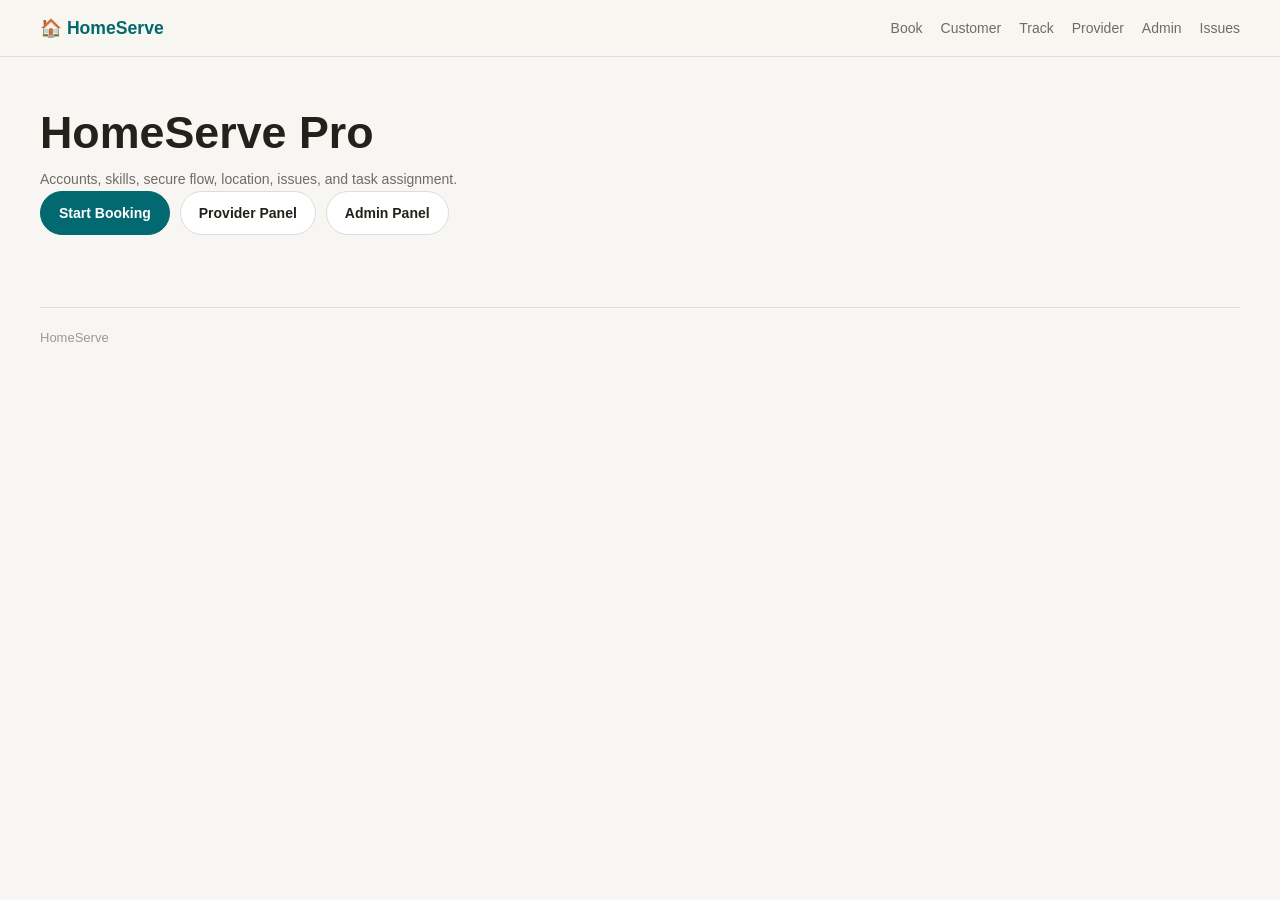
<file: index.html>
<!DOCTYPE html><html><head><meta charset="utf-8"><meta name="viewport" content="width=device-width,initial-scale=1"><title>HomeServe</title><link rel="stylesheet" href="style.css"></head><body><header class="top"><div class="wrap nav"><a class="brand" href="index.html">🏠 HomeServe</a><nav class="links"><a href="book.html">Book</a><a href="customer.html">Customer</a><a href="track.html">Track</a><a href="provider.html">Provider</a><a href="admin.html">Admin</a><a href="issues.html">Issues</a></nav></div></header><main class="wrap"><section class="hero"><div><h1>HomeServe Pro</h1><p>Accounts, skills, secure flow, location, issues, and task assignment.</p><div style="display:flex;gap:10px;flex-wrap:wrap"><a class="btn p" href="book.html">Start Booking</a><a class="btn" href="provider.html">Provider Panel</a><a class="btn" href="admin.html">Admin Panel</a></div></div></section></main><footer class="wrap" style="padding:20px 0;border-top:1px solid #ddd;margin-top:40px"><p style="color:#999">HomeServe</p></footer></body></html>
</file>
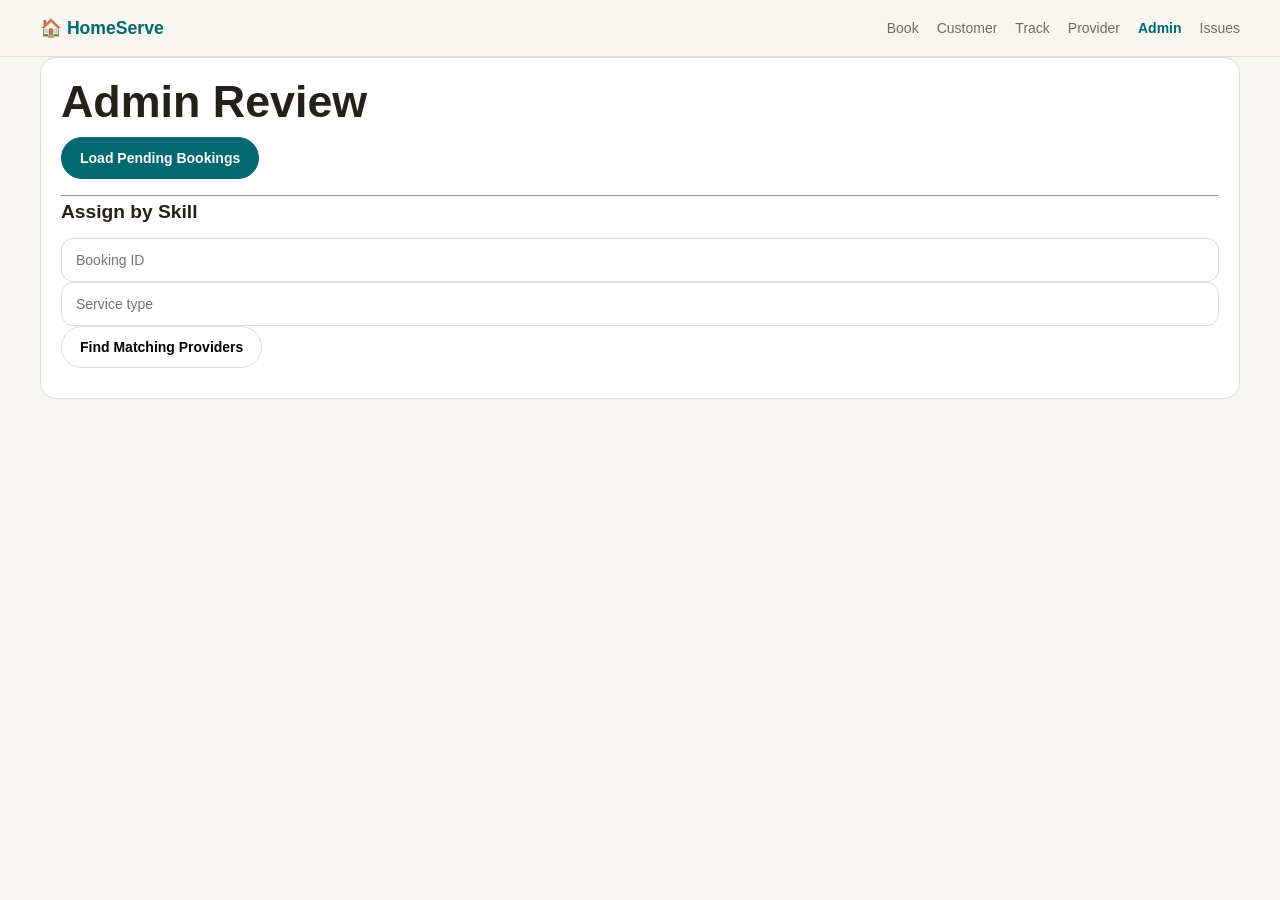
<file: admin.html>
<!DOCTYPE html><html><head><meta charset="utf-8"><meta name="viewport" content="width=device-width,initial-scale=1"><title>Admin</title><link rel="stylesheet" href="style.css"></head><body><header class="top"><div class="wrap nav"><a class="brand" href="index.html">🏠 HomeServe</a><nav class="links"><a href="book.html">Book</a><a href="customer.html">Customer</a><a href="track.html">Track</a><a href="provider.html">Provider</a><a class="active" href="admin.html">Admin</a><a href="issues.html">Issues</a></nav></div></header><main class="wrap"><section class="card"><h1>Admin Review</h1><button class="btn p" onclick="loadQueue()">Load Pending Bookings</button><div id="queue" style="margin-top:16px"></div><hr><h2>Assign by Skill</h2><input id="bookingId" placeholder="Booking ID"><input id="serviceType" placeholder="Service type"><button class="btn" onclick="loadMatchingProviders()">Find Matching Providers</button><div id="matches" style="margin-top:10px"></div><div id="adminMsg"></div></section></main><script src="api.js"></script><script>function loadQueue(){loading('queue');apiGet('getBookings',function(e,d){var q=d.filter(x=>x.Status==='Pending');document.getElementById('queue').innerHTML=q.map(b=>'<div class="mini"><b>'+b['Booking ID']+'</b> | '+b['Customer Name']+' | '+b.Service+'<br><button class="btn sm" onclick="bookingId.value=''+b['Booking ID']+'';serviceType.value=''+b.Service+''">Select</button></div>').join('')||'<p>No pending bookings</p>';});}function loadMatchingProviders(){loading('matches');apiGet('getProviders',function(e,d){var s=(serviceType.value||'').toLowerCase();var m=d.filter(p=>(p.Status||'').toLowerCase()==='active'&&(p.Skill||'').toLowerCase().includes(s));document.getElementById('matches').innerHTML=m.map(p=>'<div class="mini"><b>'+p['Provider ID']+'</b> | '+p.Name+' | '+p.Skill+' | '+p.City+'<br><button class="btn sm" onclick="assignTo(''+p.Name+'')">Assign</button></div>').join('')||'<p>No matching providers</p>';});}function assignTo(name){apiPost({action:'assignProvider',bookingId:bookingId.value,provider:name,status:'Assigned'},function(e,r){showMsg('adminMsg',r.message||'Assigned',!!e);loadQueue();});}loadQueue();</script></body></html>
</file>
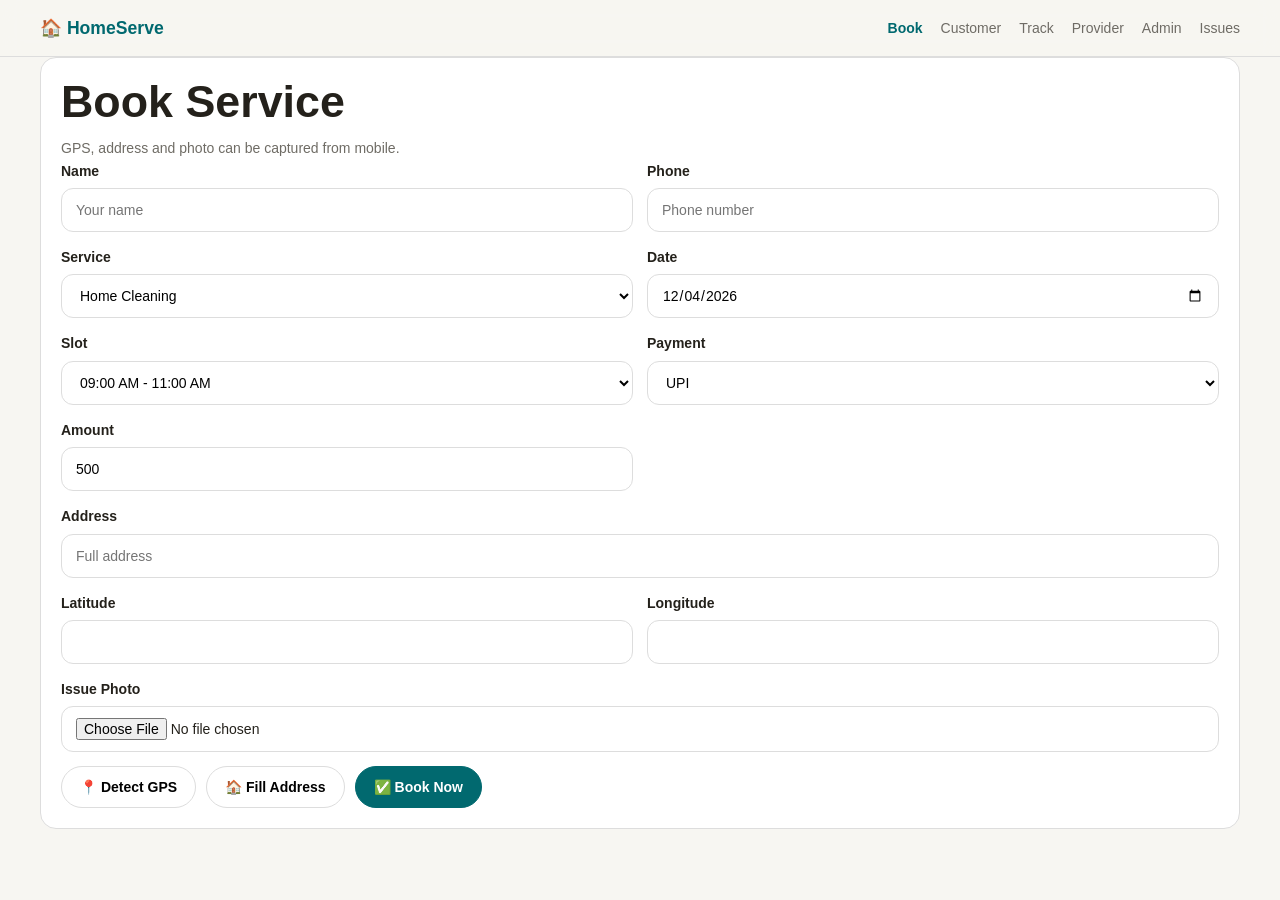
<file: book.html>
<!DOCTYPE html><html><head><meta charset="utf-8"><meta name="viewport" content="width=device-width,initial-scale=1"><title>Book | HomeServe</title><link rel="stylesheet" href="style.css"></head><body><header class="top"><div class="wrap nav"><a class="brand" href="index.html">🏠 HomeServe</a><nav class="links"><a class="active" href="book.html">Book</a><a href="customer.html">Customer</a><a href="track.html">Track</a><a href="provider.html">Provider</a><a href="admin.html">Admin</a><a href="issues.html">Issues</a></nav></div></header><main class="wrap"><section class="card"><h1>Book Service</h1><p>GPS, address and photo can be captured from mobile.</p><div class="form-grid"><label>Name <input id="name" placeholder="Your name"></label><label>Phone <input id="phone" placeholder="Phone number"></label><label>Service<select id="service"><option>Home Cleaning</option><option>Plumbing</option><option>Electrical</option><option>AC Service</option><option>Pest Control</option></select></label><label>Date <input type="date" id="date"></label><label>Slot<select id="slot"><option>09:00 AM - 11:00 AM</option><option>11:00 AM - 01:00 PM</option><option>02:00 PM - 04:00 PM</option><option>04:00 PM - 06:00 PM</option></select></label><label>Payment<select id="payment"><option>UPI</option><option>Cash after service</option></select></label><label>Amount <input id="amount" value="500" type="number"></label><label style="grid-column:1/-1">Address <input id="address" placeholder="Full address"></label><label>Latitude <input id="lat"></label><label>Longitude <input id="lng"></label><label style="grid-column:1/-1">Issue Photo <input type="file" id="photo" accept="image/*" capture="environment"></label><div style="grid-column:1/-1;display:flex;gap:10px;flex-wrap:wrap"><button class="btn" onclick="getGPS()">📍 Detect GPS</button><button class="btn" onclick="fillAddress()">🏠 Fill Address</button><button class="btn p" onclick="bookNow()">✅ Book Now</button></div></div><div id="msg"></div></section></main><script src="api.js"></script><script>document.getElementById('date').valueAsDate=new Date();function getGPS(){if(!navigator.geolocation){showMsg('msg','GPS not supported.',true);return;}showMsg('msg','Detecting GPS...',false);navigator.geolocation.getCurrentPosition(function(pos){lat.value=pos.coords.latitude.toFixed(6);lng.value=pos.coords.longitude.toFixed(6);showMsg('msg','✅ GPS detected.',false);},function(err){showMsg('msg','❌ GPS error: '+err.message,true);},{enableHighAccuracy:true,timeout:10000});}function fillAddress(){if(!lat.value||!lng.value){showMsg('msg','Detect GPS first.',true);return;}showMsg('msg','Address can be typed or pasted from maps.');}function readFileAsDataURL(file){return new Promise((resolve,reject)=>{const r=new FileReader();r.onload=()=>resolve(r.result);r.onerror=reject;r.readAsDataURL(file);});}async function bookNow(){let photoData='';const f=photo.files[0];if(f) photoData=await readFileAsDataURL(f);apiPost({action:'addBooking',name:name.value,phone:phone.value,service:service.value,date:date.value,slot:slot.value,address:address.value,lat:lat.value,lng:lng.value,payment:payment.value,amount:amount.value,photo:photoData},function(err,res){if(err||!res||res.status==='error'){showMsg('msg','❌ '+(res&&res.message?res.message:err),true);return;}showMsg('msg','✅ Booking placed. Booking ID: <b>'+res.bookingId+'</b>',false);});}</script></body></html>
</file>
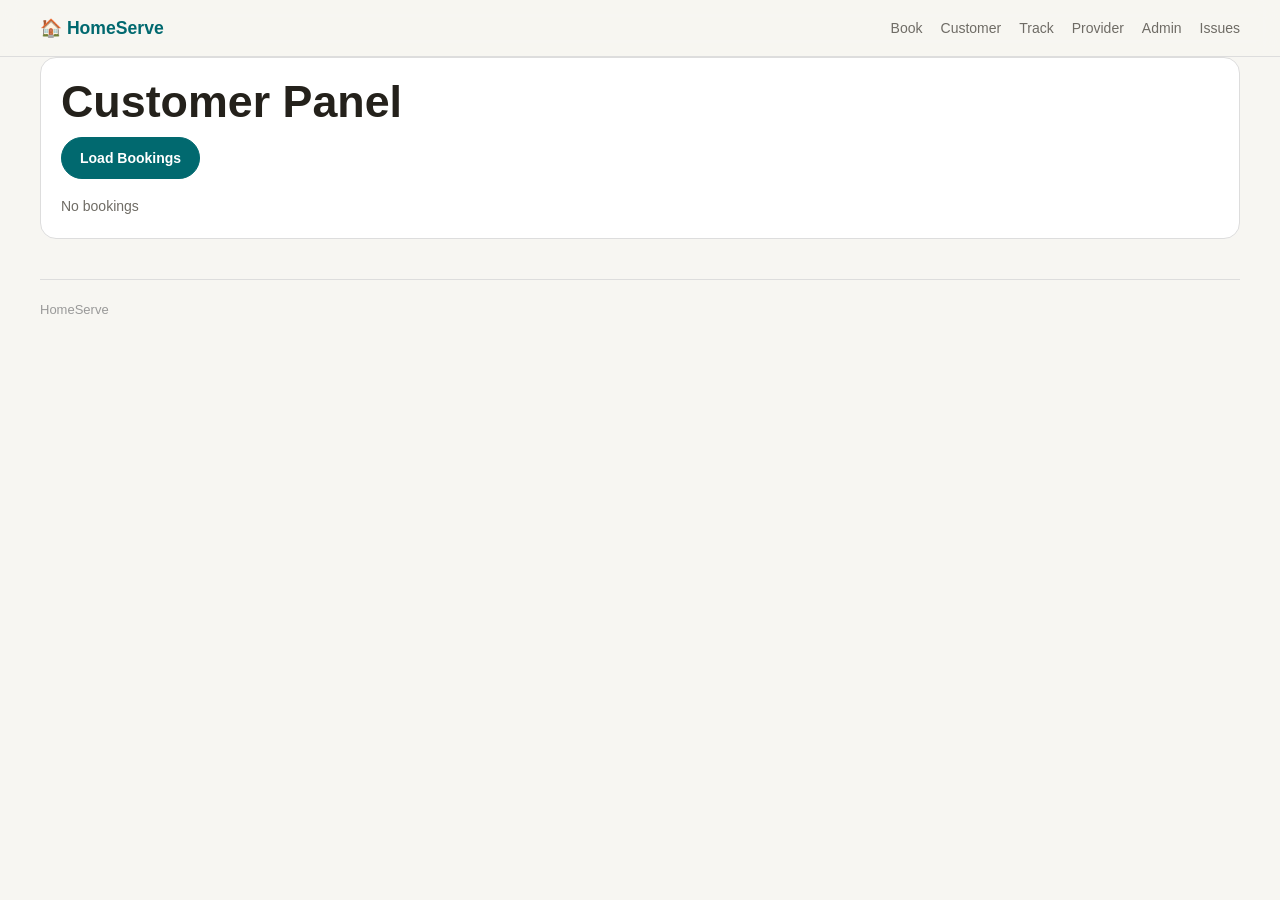
<file: customer.html>
<!DOCTYPE html><html><head><meta charset="utf-8"><meta name="viewport" content="width=device-width,initial-scale=1"><title>Customer</title><link rel="stylesheet" href="style.css"></head><body><header class="top"><div class="wrap nav"><a class="brand" href="index.html">🏠 HomeServe</a><nav class="links"><a href="book.html">Book</a><a href="customer.html">Customer</a><a href="track.html">Track</a><a href="provider.html">Provider</a><a href="admin.html">Admin</a><a href="issues.html">Issues</a></nav></div></header><main class="wrap"><section class="card"><h1>Customer Panel</h1><button class="btn p" onclick="load()">Load Bookings</button><div id="list" style="margin-top:16px"></div></section></main><footer class="wrap" style="padding:20px 0;border-top:1px solid #ddd;margin-top:40px"><p style="color:#999">HomeServe</p></footer><script src="api.js"></script><script>function load(){loading('list');apiGet('getBookings',(e,d)=>{document.getElementById('list').innerHTML=d.map(b=>'<div class="mini"><b>'+b['Booking ID']+'</b> '+b['Customer Name']+' '+badge(b['Status'])+' <a href="track.html?id='+b['Booking ID']+'">Track</a></div>').join('')||'<p>No bookings</p>';});}load();</script></body></html>
</file>
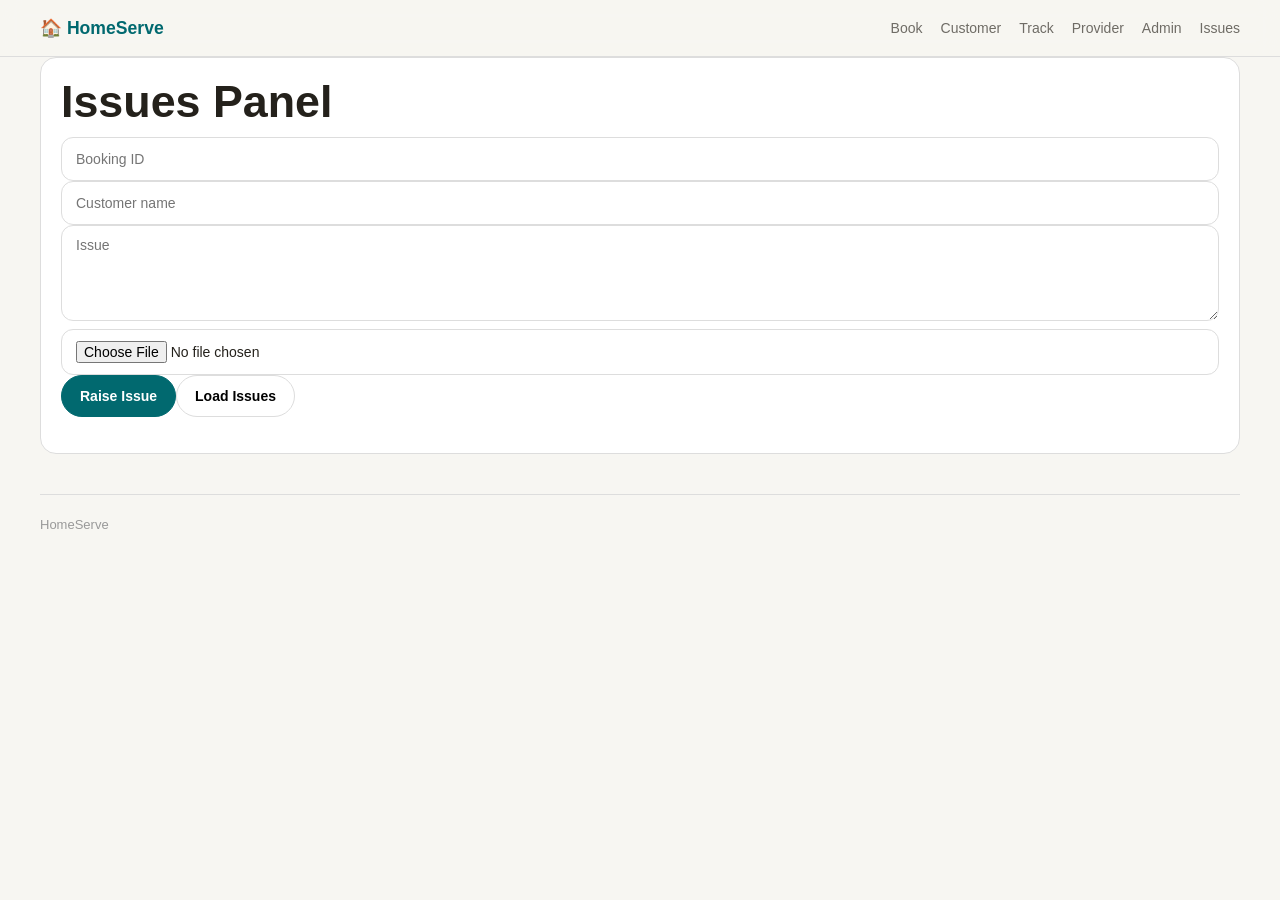
<file: issues.html>
<!DOCTYPE html><html><head><meta charset="utf-8"><meta name="viewport" content="width=device-width,initial-scale=1"><title>Issues</title><link rel="stylesheet" href="style.css"></head><body><header class="top"><div class="wrap nav"><a class="brand" href="index.html">🏠 HomeServe</a><nav class="links"><a href="book.html">Book</a><a href="customer.html">Customer</a><a href="track.html">Track</a><a href="provider.html">Provider</a><a href="admin.html">Admin</a><a href="issues.html">Issues</a></nav></div></header><main class="wrap"><section class="card"><h1>Issues Panel</h1><input id="bid" placeholder="Booking ID"><input id="cust" placeholder="Customer name"><textarea id="desc" placeholder="Issue"></textarea><input type="file" id="issuePhoto" accept="image/*" capture="environment"><button class="btn p" onclick="raiseI()">Raise Issue</button><button class="btn" onclick="loadIssues()">Load Issues</button><div id="list" style="margin-top:16px"></div></section></main><footer class="wrap" style="padding:20px 0;border-top:1px solid #ddd;margin-top:40px"><p style="color:#999">HomeServe</p></footer><script src="api.js"></script><script>function readFileAsDataURL(file){return new Promise((resolve,reject)=>{const r=new FileReader();r.onload=()=>resolve(r.result);r.onerror=reject;r.readAsDataURL(file);});}async function raiseI(){let photo='';const f=issuePhoto.files[0];if(f) photo=await readFileAsDataURL(f);apiPost({action:'addIssue',bookingId:bid.value,customer:cust.value,description:desc.value,photo:photo},(e,res)=>{showMsg('list',res.message,!!e);loadIssues();});}function loadIssues(){loading('list');apiGet('getIssues',(e,d)=>{document.getElementById('list').innerHTML=d.map(i=>'<div class="mini"><strong>'+i["Issue ID"]+'</strong> | '+i["Booking ID"]+' | '+badge(i.Status)+'<br>'+i.Description+'<br><input id="r_'+i["Issue ID"]+'" placeholder="Resolution"><button class="btn sm" onclick="resolve(''+i["Issue ID"]+'')">Resolve</button>'+(i.Photo?'<div style="margin-top:6px"><img src="'+i.Photo+'" style="max-width:160px;border-radius:10px"></div>':'')+'</div>').join('')||'<p>No issues</p>';});}function resolve(id){apiPost({action:'resolveIssue',issueId:id,resolution:document.getElementById('r_'+id).value},()=>loadIssues());}loadIssues();</script></body></html>
</file>
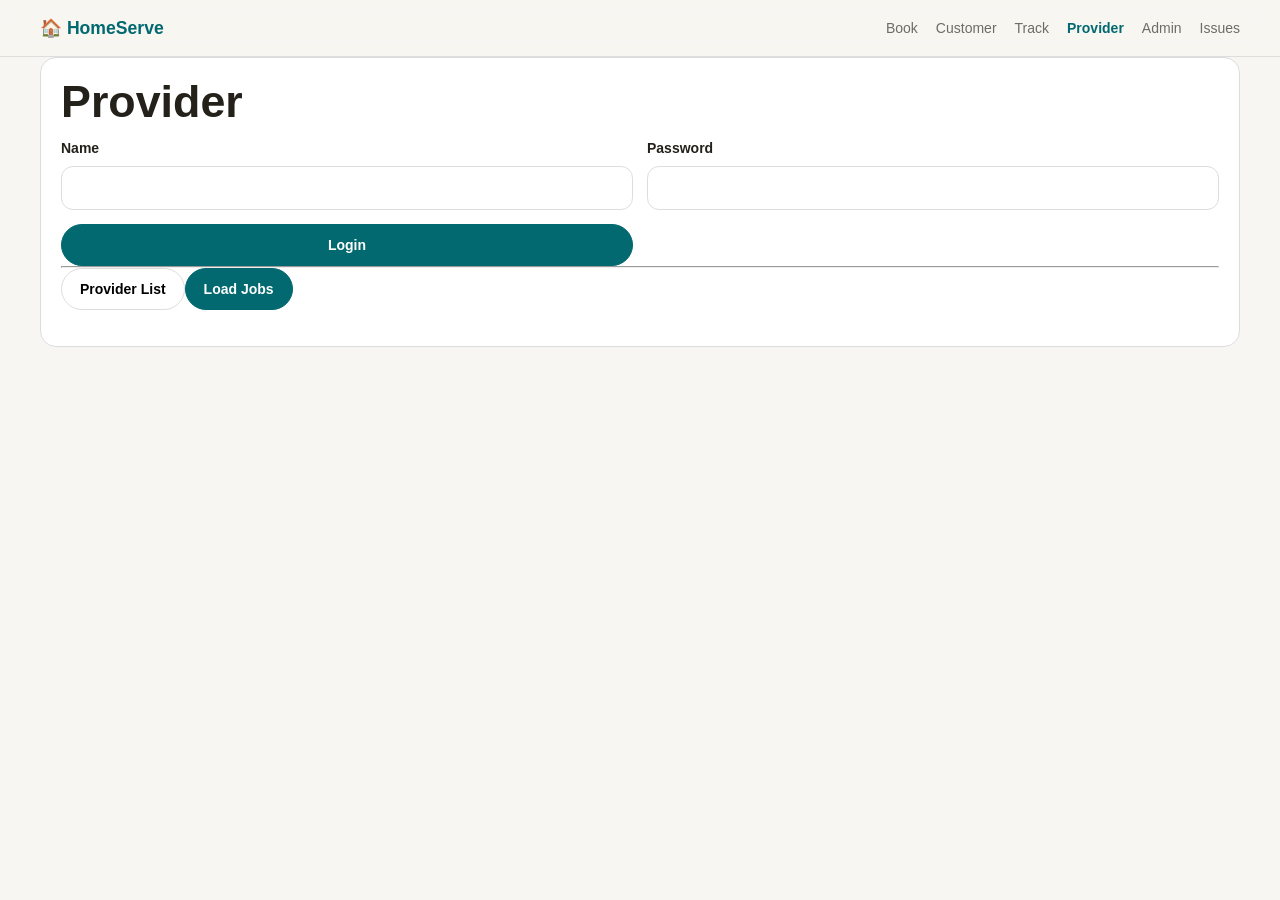
<file: provider.html>
<!DOCTYPE html><html><head><meta charset="utf-8"><meta name="viewport" content="width=device-width,initial-scale=1"><title>Provider</title><link rel="stylesheet" href="style.css"></head><body><header class="top"><div class="wrap nav"><a class="brand" href="index.html">🏠 HomeServe</a><nav class="links"><a href="book.html">Book</a><a href="customer.html">Customer</a><a href="track.html">Track</a><a class="active" href="provider.html">Provider</a><a href="admin.html">Admin</a><a href="issues.html">Issues</a></nav></div></header><main class="wrap"><section class="card"><h1>Provider</h1><div class="form-grid"><label>Name<input id="pname"></label><label>Password<input id="ppass" type="password"></label><button class="btn p" onclick="loginProvider()">Login</button></div><div id="plog"></div><hr><button class="btn" onclick="loadProviders()">Provider List</button><button class="btn p" onclick="loadJobs()">Load Jobs</button><div id="list" style="margin-top:16px"></div></section></main><script src="api.js"></script><script>function loginProvider(){apiPost({action:'login',role:'provider',name:pname.value,password:ppass.value},function(e,r){showMsg('plog',r.message||'Logged in',!!e);});}function loadProviders(){loading('list');apiGet('getProviders',function(e,d){document.getElementById('list').innerHTML=d.map(p=>'<div class="mini"><strong>'+p.Name+'</strong> | '+p.Skill+' | '+p.City+' | '+badge(p.Status)+'</div>').join('')||'<p>No providers</p>';});}function loadJobs(){var n=(pname.value||'').trim().toLowerCase();if(!n){showMsg('list','Enter provider name',true);return;}loading('list');apiGet('getBookings',function(e,d){var j=d.filter(b=>(b.Provider||'').toLowerCase().includes(n)&&(b.Status==='Assigned'||b.Status==='In Progress'));document.getElementById('list').innerHTML=j.map(b=>'<div class="mini"><strong>'+b['Booking ID']+'</strong> | '+b.Service+' | '+badge(b.Status)+'<br>'+b['Customer Name']+'<br><button class="btn sm" onclick="start(''+b['Booking ID']+'')">Start</button> <button class="btn sm" onclick="done(''+b['Booking ID']+'')">Done</button></div>').join('')||'<p>No jobs</p>';});}function start(id){apiPost({action:'updateBookingStatus',bookingId:id,status:'In Progress'},function(){loadJobs();});}function done(id){apiPost({action:'updateBookingStatus',bookingId:id,status:'Completed'},function(){loadJobs();});}loadProviders();</script></body></html>
</file>
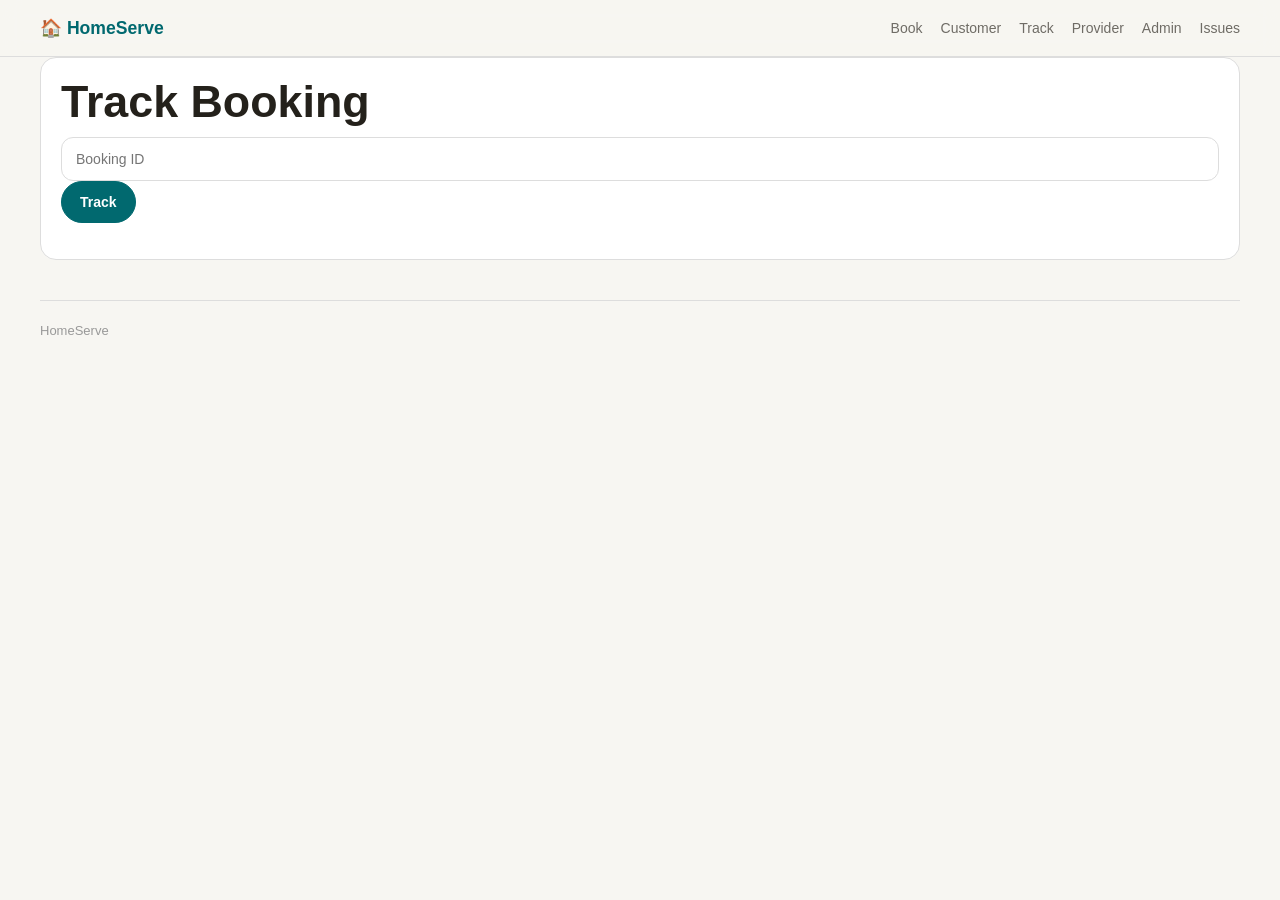
<file: track.html>
<!DOCTYPE html><html><head><meta charset="utf-8"><meta name="viewport" content="width=device-width,initial-scale=1"><title>Track</title><link rel="stylesheet" href="style.css"></head><body><header class="top"><div class="wrap nav"><a class="brand" href="index.html">🏠 HomeServe</a><nav class="links"><a href="book.html">Book</a><a href="customer.html">Customer</a><a href="track.html">Track</a><a href="provider.html">Provider</a><a href="admin.html">Admin</a><a href="issues.html">Issues</a></nav></div></header><main class="wrap"><section class="card"><h1>Track Booking</h1><input id="id" placeholder="Booking ID"><button class="btn p" onclick="t()">Track</button><div id="r" style="margin-top:16px"></div></section></main><footer class="wrap" style="padding:20px 0;border-top:1px solid #ddd;margin-top:40px"><p style="color:#999">HomeServe</p></footer><script src="api.js"></script><script>function t(){apiGet('getBookings',(e,d)=>{let b=d.find(x=>x['Booking ID']==id.value);document.getElementById('r').innerHTML=b?('<p>Status: '+badge(b['Status'])+'</p><p>Provider: '+(b['Provider']||'Not Assigned')+'</p><p>Address: '+(b['Address']||'')+'</p><p>Location: '+(b['Latitude']&&b['Longitude']?(b['Latitude']+', '+b['Longitude']):'Not set')+'</p>'):'<p>Not found</p>';});}if(new URLSearchParams(location.search).get('id')){id.value=new URLSearchParams(location.search).get('id');t();}</script></body></html>
</file>
<file: style.css>
:root{--bg:#f7f6f2;--s:#fff;--m:#6f6c65;--t:#24211b;--l:#ddd;--br:#01696f;--b2:#006494;--w:#da7101;--g:#437a22;--d:#a12c7b}
*{box-sizing:border-box;margin:0;padding:0}html{scroll-behavior:smooth}
body{font-family:Arial,Helvetica,sans-serif;background:var(--bg);color:var(--t);line-height:1.6}
a{text-decoration:none;color:inherit}
.wrap{width:min(calc(100% - 24px),1200px);margin:auto}
.top{position:sticky;top:0;z-index:20;background:rgba(247,246,242,.93);backdrop-filter:blur(10px);border-bottom:1px solid var(--l)}
.nav{display:flex;justify-content:space-between;align-items:center;padding:14px 0;gap:12px}
.brand{font-size:1.1rem;font-weight:800;color:var(--br)}
.links{display:flex;gap:18px}.links a{font-size:14px;color:var(--m)}.links a.active,.links a:hover{color:var(--br);font-weight:700}
.btn{display:inline-flex;align-items:center;justify-content:center;min-height:42px;padding:10px 18px;border-radius:999px;border:1px solid var(--l);background:#fff;cursor:pointer;font-size:14px;font-weight:600;transition:.15s}
.btn:hover{opacity:.8}.btn.p{background:var(--br);color:#fff;border-color:var(--br)}.btn.red{background:#c0392b;color:#fff;border-color:#c0392b}.btn.sm{min-height:32px;padding:6px 12px;font-size:12px}
section{padding:28px 0}
.hero{display:grid;grid-template-columns:1.1fr .9fr;gap:28px;align-items:center;padding:52px 0 32px}
h1{font-size:clamp(1.7rem,4vw,2.8rem);line-height:1.05;margin-bottom:12px}h2{font-size:1.2rem;margin-bottom:10px}h3{font-size:1rem;margin-bottom:8px}
.sub{color:var(--m);font-size:14px;margin-bottom:18px}p{color:var(--m);font-size:14px}
.card{background:var(--s);border:1px solid var(--l);border-radius:16px;padding:20px}
.grid2{display:grid;grid-template-columns:repeat(2,1fr);gap:20px}
.grid3{display:grid;grid-template-columns:repeat(3,1fr);gap:20px}
.kpis{display:grid;grid-template-columns:repeat(4,1fr);gap:14px}
.kpi{background:var(--s);border:1px solid var(--l);border-radius:14px;padding:16px}
.kpi .lbl,.lbl{color:var(--m);font-size:12px;margin-bottom:4px}.kpi strong{font-size:1.5rem;display:block}
.pill{display:inline-flex;padding:6px 12px;border-radius:999px;font-size:12px;font-weight:700;background:#dceceb;color:var(--br);margin-bottom:12px}
.svc-icon{font-size:2rem;margin-bottom:8px}
.price{font-size:1.1rem;font-weight:700;color:var(--br)}.dur{font-size:12px;color:var(--m)}
.price-row{display:flex;gap:10px;align-items:center;margin:8px 0 12px}
.badge{display:inline-flex;padding:5px 10px;border-radius:999px;color:#fff;font-size:11px;font-weight:700}
.note{background:#eef2f8;border-left:4px solid var(--b2);padding:12px;border-radius:10px;font-size:13px}
.msg{background:#dceceb;border-left:4px solid var(--br);padding:12px;border-radius:10px;font-size:14px;color:#0c4e54;margin-top:14px}
.err{background:#fde8e8;border-left:4px solid #c0392b;padding:12px;border-radius:10px;font-size:14px;color:#7b0e0e;margin-top:14px}
.form-grid{display:grid;grid-template-columns:repeat(2,1fr);gap:14px}
label{display:grid;gap:6px;font-size:14px;font-weight:600}
input,select,textarea{width:100%;min-height:44px;padding:11px 14px;border-radius:12px;border:1px solid var(--l);background:#fff;font-size:14px;font-family:inherit}
textarea{min-height:96px;resize:vertical}input:focus,select:focus,textarea:focus{outline:2px solid var(--br);border-color:transparent}
.spinner{display:inline-block;width:16px;height:16px;border:2px solid #ccc;border-top-color:var(--br);border-radius:50%;animation:spin .6s linear infinite;margin-right:6px}
@keyframes spin{to{transform:rotate(360deg)}}
.mini{background:var(--bg);border:1px solid var(--l);border-radius:12px;padding:12px;margin-bottom:10px}
table{width:100%;border-collapse:collapse}
th,td{text-align:left;padding:11px 10px;border-bottom:1px solid #eee;font-size:13px;vertical-align:top}
th{color:var(--m);font-weight:700;font-size:12px}
.dash-wrap{display:grid;grid-template-columns:220px 1fr;background:var(--s);border:1px solid var(--l);border-radius:18px;overflow:hidden;margin-top:20px;min-height:82vh}
.side{background:#f1efea;padding:20px;border-right:1px solid var(--l)}.side h3{color:var(--br);margin-bottom:14px}
.menu{display:grid;gap:7px}.menu a{display:block;padding:10px 12px;border-radius:11px;color:var(--m);font-size:14px;cursor:pointer}.menu a.on{background:#dceceb;color:var(--br);font-weight:700}
.dmain{padding:22px;display:flex;flex-direction:column;gap:18px}
.tab{display:none}.tab.show{display:block}
.search-row{display:flex;gap:10px;flex-wrap:wrap;margin-bottom:16px}
footer{padding:28px 0;border-top:1px solid var(--l);margin-top:40px}
footer p{color:var(--m);font-size:13px}
@media(max-width:900px){.hero,.grid2,.grid3,.kpis,.form-grid,.dash-wrap{grid-template-columns:1fr}.links{display:none}}
</file>
